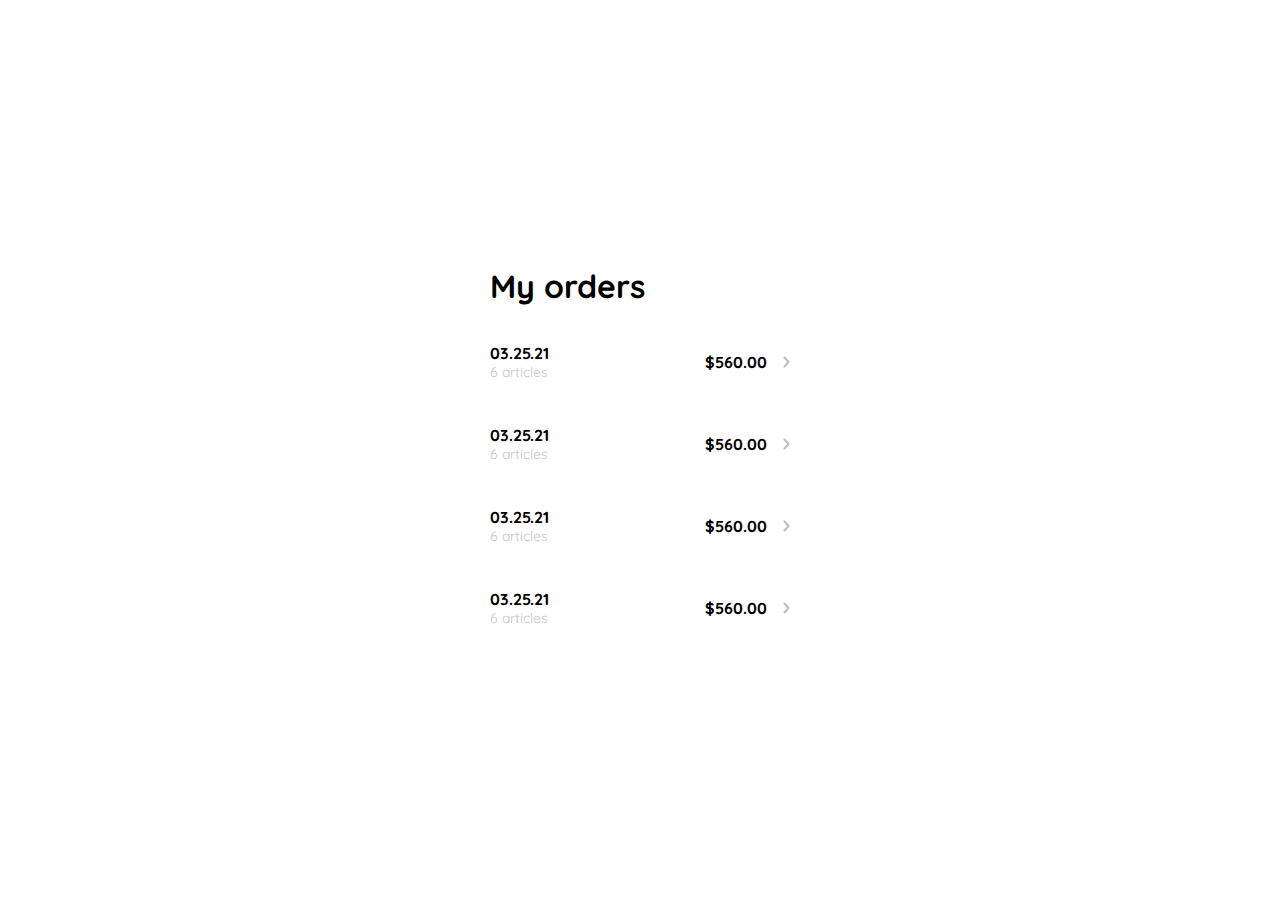
<file: 10_My_Orders.html>
<!DOCTYPE html>
<html lang="en">
<head>
    <meta charset="UTF-8">
    <meta http-equiv="X-UA-Compatible" content="IE=edge">
    <meta name="viewport" content="width=device-width, initial-scale=1.0">
    <link rel="preconnect" href="https://fonts.googleapis.com">
    <link rel="preconnect" href="https://fonts.gstatic.com" crossorigin>
    <link href="https://fonts.googleapis.com/css2?family=Quicksand:wght@300;500;700&display=swap" rel="stylesheet">
    <title>Document</title>
<style>
    :root {
            --white: #ffffff;
            --black: #000000;
            --very-lite-pink: #c7c7c7;
            --text-input-field: #f7f7f7;
            --hospital-green: #acd9b2;
            --sm: 14px;
            --md: 16px;
            --lg: 18px;  
        }
        body {
            margin: 0;
            font-family: 'Quicksand', sans-serif;
        }
        .title {
            font-size: var(--lg);
            margin-bottom: 40px;
        }
        .my-order {
            width: 100%;
            height: 100vh;
            display: grid;
            place-items: center;
        }
        .my-order-container {
            display: grid;
            grid-template-rows: auto 1fr auto;
            width: 300px;
        }
        .my-order-content {
            display: flex;
            flex-direction: column;   
        }
        .order {
            display: grid;
            grid-template-columns: auto 1fr auto;
            gap: 16px;
            align-items: center;
            margin-bottom: 12px;
        }
        .order p:nth-child(1) {
            display: flex;
            flex-direction: column;
        }
        
        .order p span:nth-child(1) {
            font-size: var(--md);
            font-weight: bold;
        }
        .order p span:nth-child(2) {
            font-size: var(--sm);
            color: var(--very-lite-pink);
        }
        .order p:nth-child(2) {
            text-align: end;
            font-weight: bold;
        }
</style>
</head>
<body>
    <div class="my-order">
        <div class="my-order-container">
            <h1 class="tilte">My orders</h1>
            <div class="my-order-content">
                <div class="order">
                    <p>
                        <span>03.25.21</span>
                        <span>6 articles</span>
                    </p>
                    <p>$560.00</p>
                    <img src="/icons/flechita.svg" alt="arrow">
                </div>
                <div class="order">
                    <p>
                        <span>03.25.21</span>
                        <span>6 articles</span>
                    </p>
                    <p>$560.00</p>
                    <img src="/icons/flechita.svg" alt="arrow">
                </div>
                <div class="order">
                    <p>
                        <span>03.25.21</span>
                        <span>6 articles</span>
                    </p>
                    <p>$560.00</p>
                    <img src="/icons/flechita.svg" alt="arrow">
                </div>
                <div class="order">
                    <p>
                        <span>03.25.21</span>
                        <span>6 articles</span>
                    </p>
                    <p>$560.00</p>
                    <img src="/icons/flechita.svg" alt="arrow">
                </div>
            </div>
        </div>
        
        
    </div>
</body>
</html>
</file>
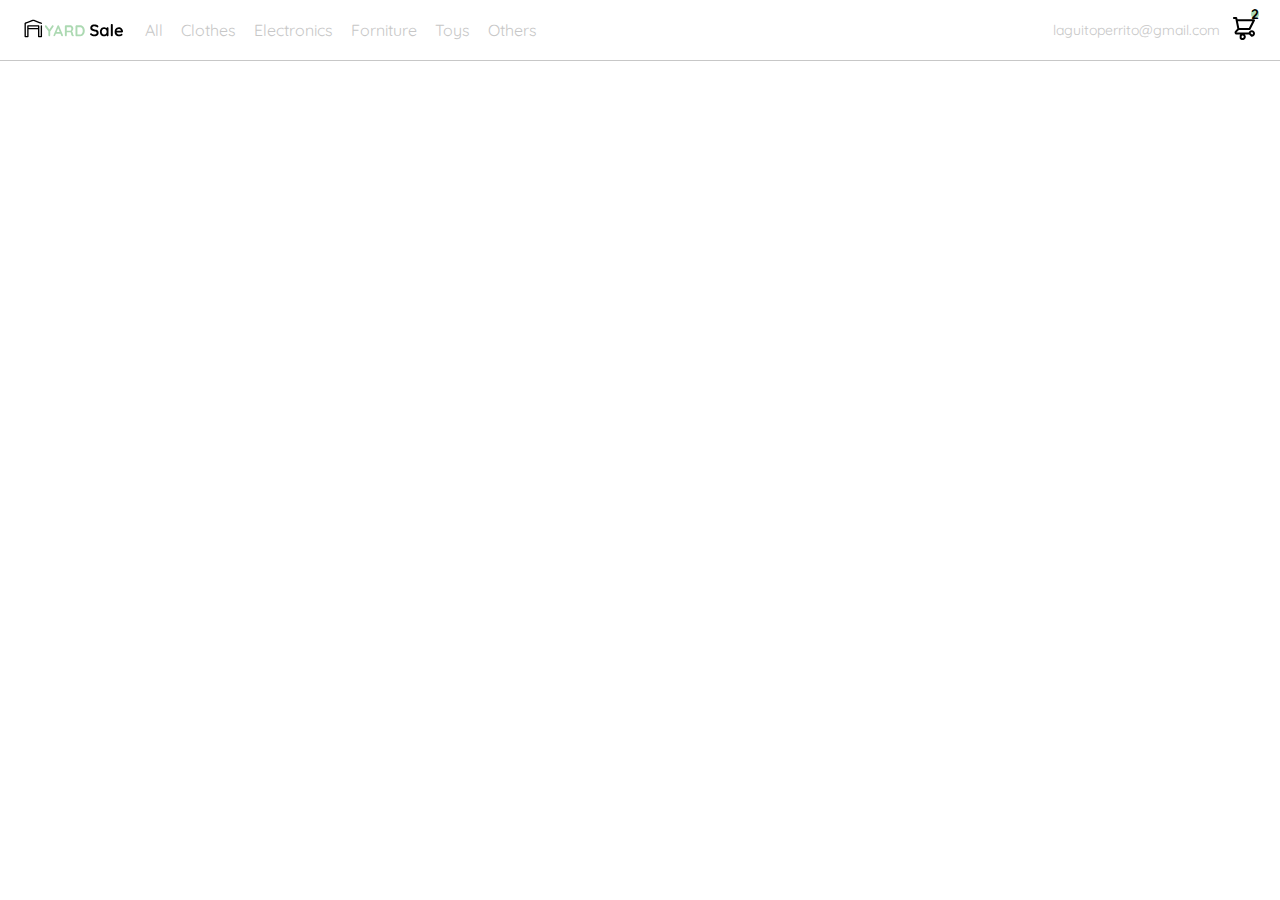
<file: 11_Navbar.html>
<!DOCTYPE html>
<html lang="en">
<head>
    <meta charset="UTF-8">
    <meta http-equiv="X-UA-Compatible" content="IE=edge">
    <meta name="viewport" content="width=device-width, initial-scale=1.0">
    <link rel="preconnect" href="https://fonts.googleapis.com">
    <link rel="preconnect" href="https://fonts.gstatic.com" crossorigin>
    <link href="https://fonts.googleapis.com/css2?family=Quicksand:wght@300;500;700&display=swap" rel="stylesheet">

    <title>Document</title>
    <style>
        :root {
            --white: #ffffff;
            --black: #000000;
            --very-lite-pink: #c7c7c7;
            --text-input-field: #f7f7f7;
            --hospital-green: #acd9b2;
            --sm: 14px;
            --md: 16px;
            --lg: 18px;  
        }
        body {
            margin: 0;
            font-family: 'Quicksand', sans-serif;
        }
        nav {
            display: flex;
            justify-content: space-between;
            padding: 0 24px;
            border-bottom: 1px solid var(--very-lite-pink);
        }
        .menu {
            display: none;
        }
        .logo {
            width: 100px;
        }
        .navbar-left ul, 
        .navbar-right ul {
            list-style: none;
            padding: 0;
            margin: 0px;
            display: flex;
            align-items: center;
            height: 60px;
        }
        .navbar-left {
            display: flex;   
        }
        .navbar-left ul {
            margin-left: 12px;
        }
        .navbar-left ul li a, 
        .navbar-right ul li a {
            text-decoration: none;
            color: var(--very-lite-pink);
            border: 1px solid var(--white);
            padding: 8px;
            border-radius: 8px;
        }
        .navbar-left ul li a:hover, 
        .navbar-right ul li a:hover {
            color: var(--hospital-green);
            border: 1px solid var(--hospital-green);
        }
        .navbar-email {
            color: var(--very-lite-pink);
            font-size: var(--sm);
            margin-right: 12px;
        }
        .navbar-shopping-cart {
            position: relative;
        }
        .navbar-shopping-cart div {
            width: 8px;
            height: 8px;
            background-color: var(--hospital-green);
            border-radius: 50%;
            font-size: var(--sm);
            font-weight: bold;
            position: absolute;
            top: -6px;
            right: -3px;
            display: flex;
            justify-content: center;
            align-items: center;
        }
        @media (max-width: 640px) {
            .menu {
                display: block;
            }
            .navbar-left ul {
                display: none;
            }
            .navbar-email {
                display: none;
            }
        }
    </style>
</head>
<body>
    <nav>
        <img src="/icons/icon_menu.svg" alt="icono menu" class="menu">

        <div class="navbar-left">
            <img src="/logos/logo_yard_sale.svg" alt="logo" class="logo">

            <ul>
                <li>
                    <a href="">All</a>
                </li>
                <li>
                    <a href="">Clothes</a>
                </li>
                <li>
                    <a href="">Electronics</a>
                </li>
                <li>
                    <a href="">Forniture</a>
                </li>
                <li>
                    <a href="">Toys</a>
                </li>
                <li>
                    <a href="">Others</a>
                </li>
            </ul>
        </div>

        <div class="navbar-right">
            <ul>
                <li class="navbar-email">laguitoperrito@gmail.com</li>
                <li class="navbar-shopping-cart">
                    <img src="/icons/icon_shopping_cart.svg" alt="carrito de compras">
                    <div>2</div>
                </li>
            </ul>
        </div>
    </nav>
</body>
</html>
</file>
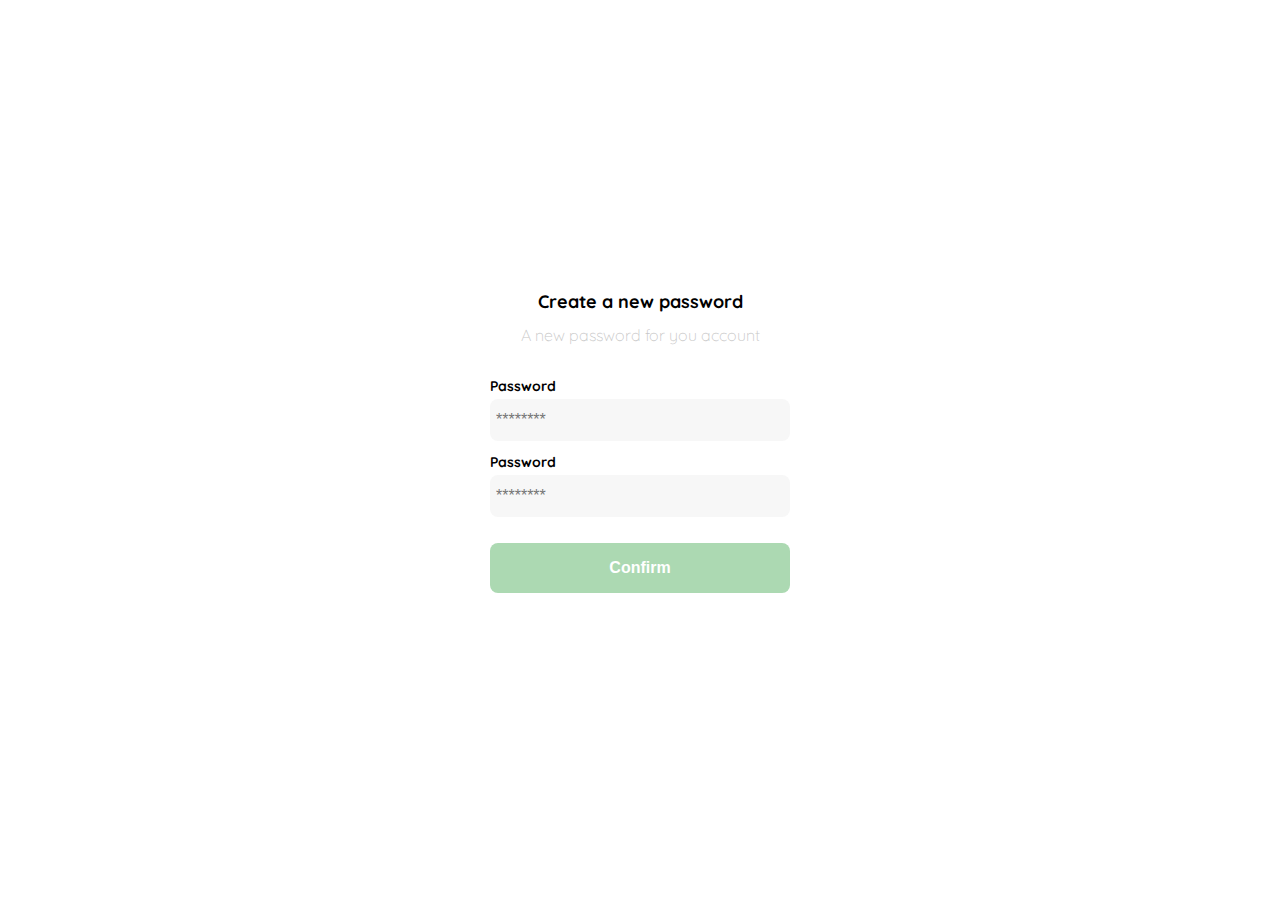
<file: 1_Password.html>
<!DOCTYPE html>
<html lang="en">
<head>
    <meta charset="UTF-8">
    <meta http-equiv="X-UA-Compatible" content="IE=edge">
    <meta name="viewport" content="width=device-width, initial-scale=1.0">
    <link rel="preconnect" href="https://fonts.googleapis.com">
    <link rel="preconnect" href="https://fonts.gstatic.com" crossorigin>
    <link href="https://fonts.googleapis.com/css2?family=Quicksand:wght@300;500;700&display=swap" rel="stylesheet">
    <title>Document</title>
    <style>
        :root {
            --white: #ffffff;
            --black: #000000;
            --very-lite-pink: #c7c7c7;
            --text-input-field: #f7f7f7;
            --hospital-green: #acd9b2;
            --sm: 14px;
            --md: 16px;
            --lg: 18px;  
        }
        body {
            margin: 0;
            font-family: 'Quicksand', sans-serif;
        }
        .login {
            width: 100%;
            height: 100vh;
            display: grid;
            place-items: center;
        }
        .form-container {
            display: grid;
            grid-template-rows: auto 1fr auto;
            width: 300px;
        }
        .logo {
            width: 150px;
            margin-bottom: 48px;
            justify-self: center;
            display: none;
        }
        .title {
            font-size: var(--lg) ;
            margin-bottom: 12px;
            text-align: center;
        }
        .subtitle {
            color: var(--very-lite-pink);
            font-size: var(--md);
            font-weight: 300;
            margin-top: 0;
            margin-bottom: 32px;
            text-align: center;
        }
        .form {
            display: flex;
            flex-direction: column;

        }
        .label {
            font-size: var(--sm);
            font-weight: bold;
            margin-bottom: 4px;
        }
        .input {
            background-color: var(--text-input-field);
            border: none;
            border-radius: 8px;
            height: 30px;
            font-size: var(--md);
            padding: 6px;
            margin-bottom: 12px;
        }
        .primary-button {
            background-color: var(--hospital-green);
            border-radius: 8px;
            border: none;
            color: var(--white);
            width: 100%;
            cursor: pointer;
            font-size: var(--md);
            font-weight: bold;
            height: 50px;
        }
        .login-button {
            margin-top: 14px;
            margin-bottom: 30px;
        }
        @media (max-width: 640px) {
            .logo {
                display: block;
            }
        }
    </style>
</head>
<body>
    <div class="login">
        <div class="form-container">
            <img src="/logos/logo_yard_sale.svg" alt="logo" class="logo">

            <h1 class="title">Create a new password</h1>
            <p class="subtitle">A new password for you account</p>

            <form action="" class="form">
                <label for="password" class="label">Password</label>
                <input type="password" id="password" placeholder="********" class="input input-password">

                <label for="new-pasword" class="label">Password</label>
                <input type="new-password" id="password" placeholder="********" class="input input-password">

                <input type="submit" value="Confirm" class="primary-button login-button">
            </form>

        </div>
    </div>
</body>
</html>
</file>
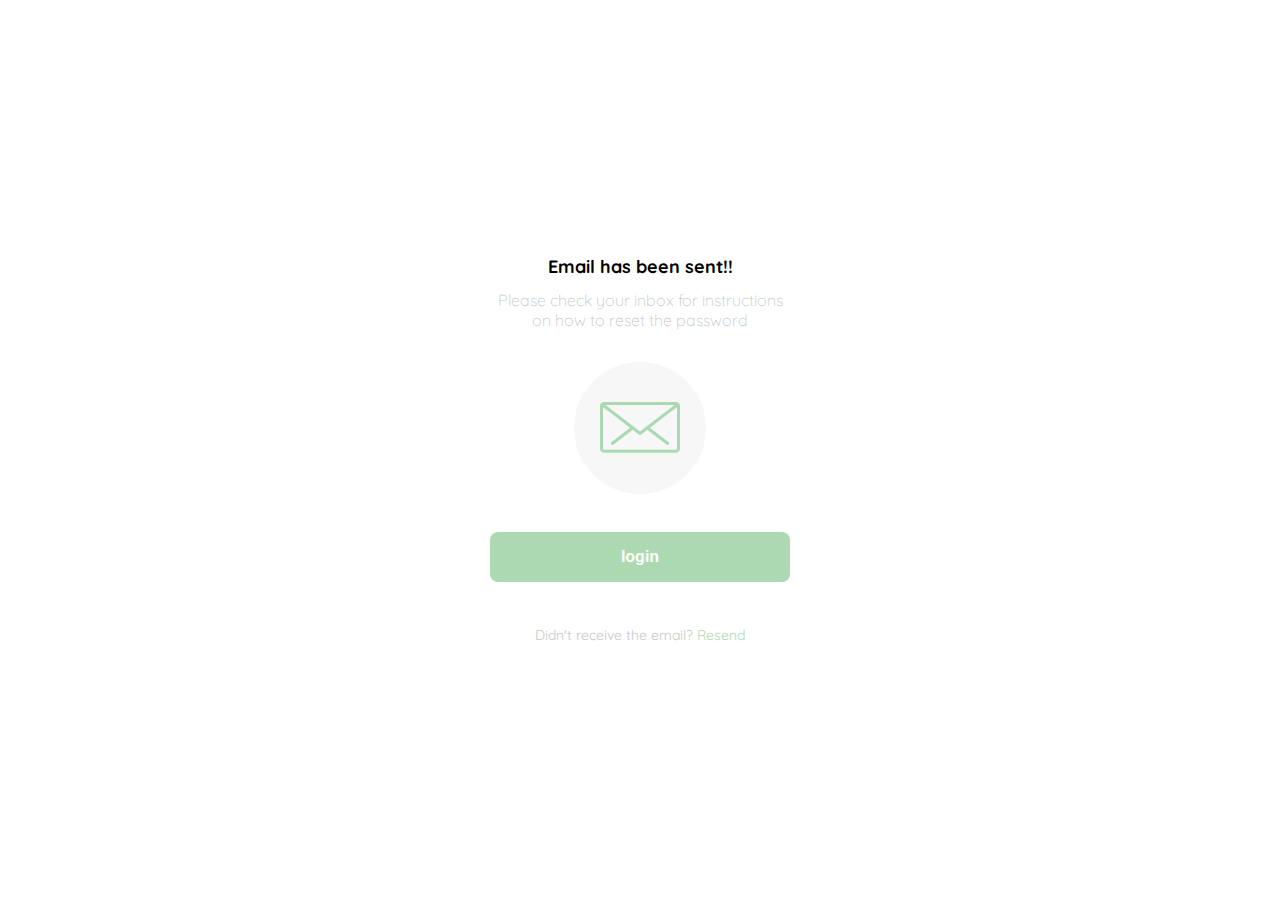
<file: 2_Email.html>
<!DOCTYPE html>
<html lang="en">
<head>
    <meta charset="UTF-8">
    <meta http-equiv="X-UA-Compatible" content="IE=edge">
    <meta name="viewport" content="width=device-width, initial-scale=1.0">
    <link rel="preconnect" href="https://fonts.googleapis.com">
    <link rel="preconnect" href="https://fonts.gstatic.com" crossorigin>
    <link href="https://fonts.googleapis.com/css2?family=Quicksand:wght@300;500;700&display=swap" rel="stylesheet">
    <title>Document</title>
    <style>
        :root {
            --white: #ffffff;
            --black: #000000;
            --very-lite-pink: #c7c7c7;
            --text-input-field: #f7f7f7;
            --hospital-green: #acd9b2;
            --sm: 14px;
            --md: 16px;
            --lg: 18px;  
        }
        body {
            margin: 0;
            font-family: 'Quicksand', sans-serif;
        }
        .login {
            width: 100%;
            height: 100vh;
            display: grid;
            place-items: center;
        }
        .form-container {
            display: grid;
            grid-template-rows: auto 1fr auto;
            width: 300px;
            justify-items: center;
        }
        .logo {
            width: 150px;
            margin-bottom: 48px;
            justify-self: center;
            display: none;
        }
        .title {
            font-size: var(--lg) ;
            margin-bottom: 12px;
            text-align: center;
        }
        .subtitle {
            color: var(--very-lite-pink);
            font-size: var(--md);
            font-weight: 300;
            margin-top: 0;
            margin-bottom: 32px;
            text-align: center;
        }
        .email-image {
            width: 132px;
            height: 132px;
            border-radius: 50%;
            background-color: var(--text-input-field);
            display: flex;
            justify-content: center;
            align-items: center;
            margin-bottom: 24px;
        }
        .email-image  img {
            width: 80px;
        }
        .resend {
            font-size: var(--sm);
        }
        .resend span {
            color: var(--very-lite-pink);
        }
        .resend a {
            color: var(--hospital-green);
            text-decoration: none;
        }
        .form {
            display: flex;
            flex-direction: column;

        }
        .primary-button {
            background-color: var(--hospital-green);
            border-radius: 8px;
            border: none;
            color: var(--white);
            width: 100%;
            cursor: pointer;
            font-size: var(--md);
            font-weight: bold;
            height: 50px;
        }
        .login-button {
            margin-top: 14px;
            margin-bottom: 30px;
        }
        @media (max-width: 640px) {
            .logo {
                display: block;
            }
        }
    </style>
</head>
<body>
    <div class="login">
        <div class="form-container">
            <img src="/logos/logo_yard_sale.svg" alt="logo" class="logo">

            <h1 class="title">Email has been sent!!</h1>
            <p class="subtitle">Please check your inbox for instructions on how to reset the password</p>

            <div class="email-image">
                <img src="/icons/email.svg" alt="email">
            </div>
            <button class="primary-button login-button">login</button>

            <p class="resend">
                <span>Didn't receive the email?</span>
                <a href="/">Resend</a>
            </p>
        </div>
    </div>
</body>
</html>
</file>
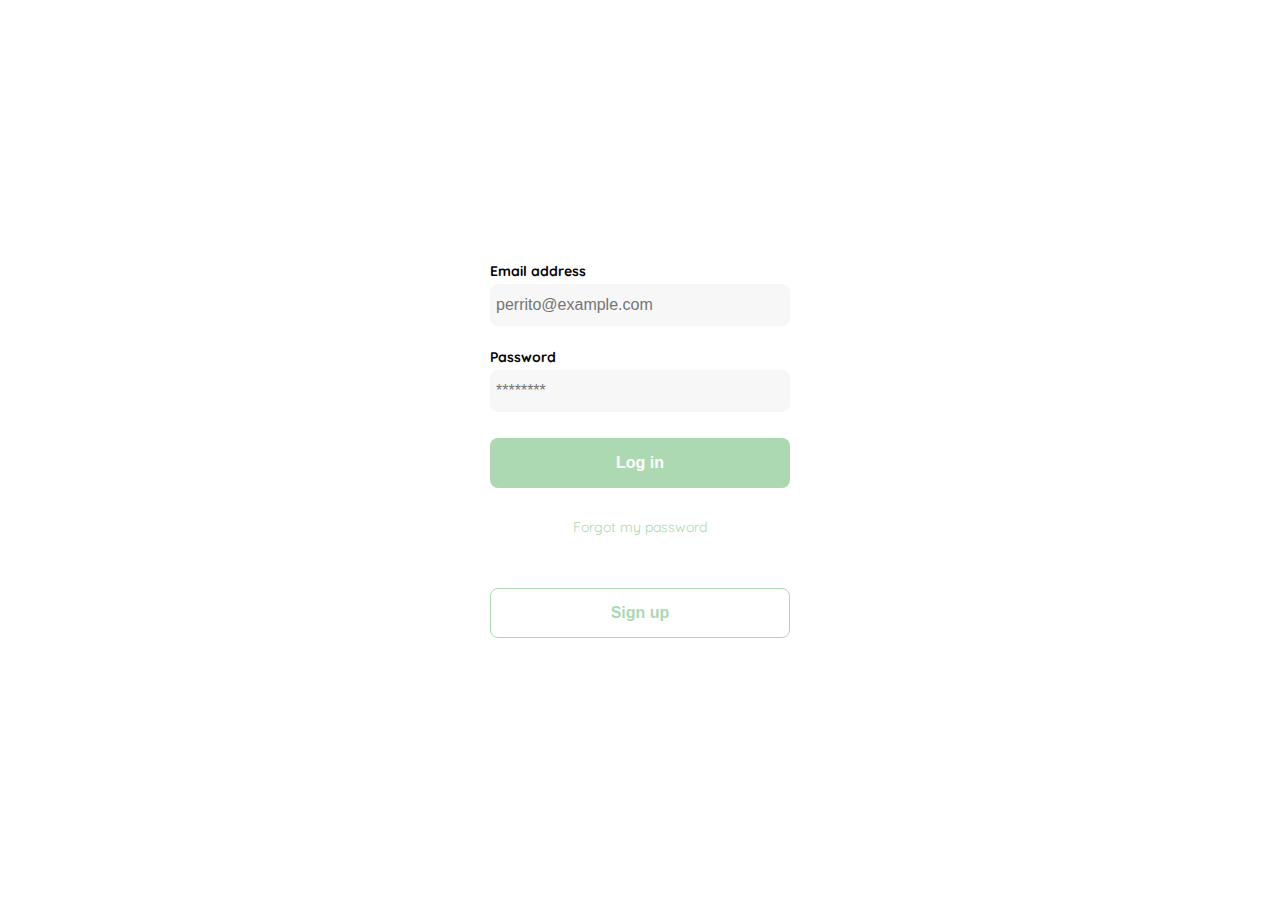
<file: 3_Login.html>
<!DOCTYPE html>
<html lang="en">
<head>
    <meta charset="UTF-8">
    <meta http-equiv="X-UA-Compatible" content="IE=edge">
    <meta name="viewport" content="width=device-width, initial-scale=1.0">
    <link rel="preconnect" href="https://fonts.googleapis.com">
    <link rel="preconnect" href="https://fonts.gstatic.com" crossorigin>
    <link href="https://fonts.googleapis.com/css2?family=Quicksand:wght@300;500;700&display=swap" rel="stylesheet">
    <title>Document</title>
    <style>
        :root {
            --white: #ffffff;
            --black: #000000;
            --very-lite-pink: #c7c7c7;
            --text-input-field: #f7f7f7;
            --hospital-green: #acd9b2;
            --sm: 14px;
            --md: 16px;
            --lg: 18px;  
        }
        body {
            margin: 0;
            font-family: 'Quicksand', sans-serif;
        }
        .login {
            width: 100%;
            height: 100vh;
            display: grid;
            place-items: center;
        }
        .form-container {
            display: grid;
            grid-template-rows: auto 1fr auto;
            width: 300px;
        }
        .logo {
            width: 150px;
            margin-bottom: 48px;
            justify-self: center;
            display: none;
        }
        .form {
            display: flex;
            flex-direction: column;

        }
        .form a {
            color: var(--hospital-green);
            font-size: var(--sm);
            text-align: center;
            text-decoration: none;
            margin-bottom: 52px;
        }
        .label {
            font-size: var(--sm);
            font-weight: bold;
            margin-bottom: 4px;
        }
        .input {
            background-color: var(--text-input-field);
            border: none;
            border-radius: 8px;
            height: 30px;
            font-size: var(--md);
            padding: 6px;
            margin-bottom: 12px;
        }
        .input-email {
            margin-bottom: 22px;
            
        }
        .primary-button {
            background-color: var(--hospital-green);
            border-radius: 8px;
            border: none;
            color: var(--white);
            width: 100%;
            cursor: pointer;
            font-size: var(--md);
            font-weight: bold;
            height: 50px;
        }
        .secondary-button {
            background-color: var(--white);
            border-radius: 8px;
            border: 1px solid var(--hospital-green);
            color: var(--hospital-green);
            width: 100%;
            cursor: pointer;
            font-size: var(--md);
            font-weight: bold;
            height: 50px;
        }
        .login-button {
            margin-top: 14px;
            margin-bottom: 30px;
        }
        @media (max-width: 640px) {
            .logo {
                display: block;
            }
            .secondary-button {
                margin-top: 100px;
            }
        }
    </style>
</head>
<body>
    <div class="login">
        <div class="form-container">
            <img src="/logos/logo_yard_sale.svg" alt="logo" class="logo">

            <form action="" class="form">
                <label for="password" class="label">Email address</label>
                <input type="text" id="email" placeholder="perrito@example.com" class="input input-email">

                <label for="pasword" class="label">Password</label>
                <input type="password" id="password" placeholder="********" class="input input-password">

                <input type="submit" value="Log in" class="primary-button login-button">
                <a href="">Forgot my password</a>
            </form>

            <button class="secondary-button sign-button">Sign up</button>

        </div>
    </div>
</body>
</html>
</file>
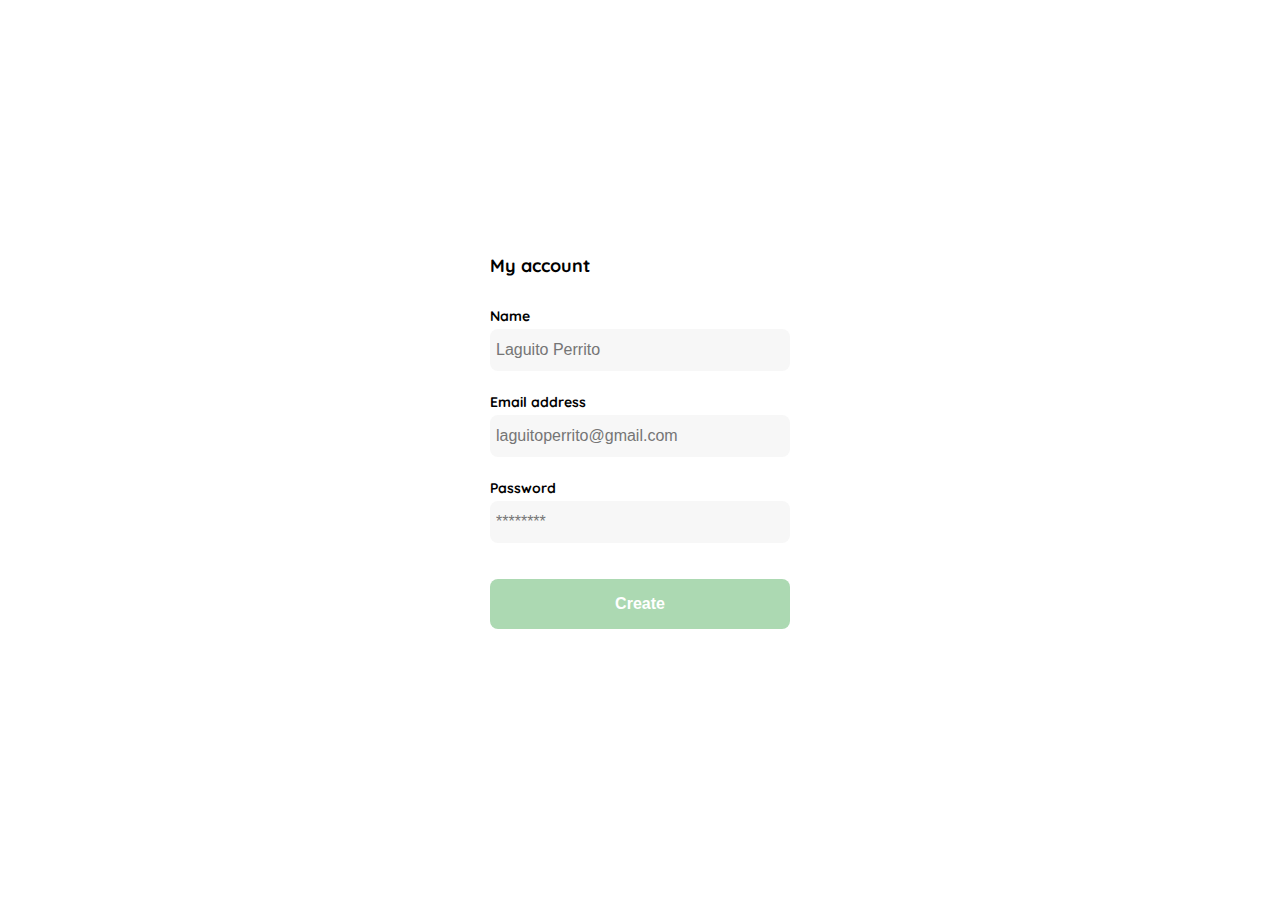
<file: 4_CreateAccount.html>
<!DOCTYPE html>
<html lang="en">
<head>
    <meta charset="UTF-8">
    <meta http-equiv="X-UA-Compatible" content="IE=edge">
    <meta name="viewport" content="width=device-width, initial-scale=1.0">
    <link rel="preconnect" href="https://fonts.googleapis.com">
    <link rel="preconnect" href="https://fonts.gstatic.com" crossorigin>
    <link href="https://fonts.googleapis.com/css2?family=Quicksand:wght@300;500;700&display=swap" rel="stylesheet">
    <title>Document</title>
    <style>
        :root {
            --white: #ffffff;
            --black: #000000;
            --very-lite-pink: #c7c7c7;
            --text-input-field: #f7f7f7;
            --hospital-green: #acd9b2;
            --sm: 14px;
            --md: 16px;
            --lg: 18px;  
        }
        body {
            margin: 0;
            font-family: 'Quicksand', sans-serif;
        }
        .login {
            width: 100%;
            height: 100vh;
            display: grid;
            place-items: center;
        }
        .form-container {
            display: grid;
            grid-template-rows: auto 1fr auto;
            width: 300px;
        }
        .logo {
            width: 150px;
            margin-bottom: 48px;
            justify-self: center;
            display: none;
        }
        .title {
            font-size: var(--lg) ;
            margin-bottom: 30px;
            text-align: start;
        }
        .form {
            display: flex;
            flex-direction: column;

        }
        .label {
            font-size: var(--sm);
            font-weight: bold;
            margin-bottom: 4px;
        }
        .input {
            background-color: var(--text-input-field);
            border: none;
            border-radius: 8px;
            height: 30px;
            font-size: var(--md);
            padding: 6px;
            margin-bottom: 12px;
        }

        .input-name,
        .input-email,
        .input-password {
            margin-bottom: 22px;
        }

        .primary-button {
            background-color: var(--hospital-green);
            border-radius: 8px;
            border: none;
            color: var(--white);
            width: 100%;
            cursor: pointer;
            font-size: var(--md);
            font-weight: bold;
            height: 50px;
        }
        .login-button {
            margin-top: 14px;
            margin-bottom: 30px;
        }
        @media (max-width: 640px) {
            .logo {
                display: block;
            }
            .primary-button {
                margin-top: 170px;
            }
        }
    </style>
</head>
<body>
    <div class="login">
        <div class="form-container">
            <h1 class="title">My account</h1>

            <form action="" class="form">
                <label for="name" class="label">Name</label>
                <input type="text" id="name" placeholder="Laguito Perrito" class="input input-name">

                <label for="email" class="label">Email address</label>
                <input type="email" id="email" placeholder="laguitoperrito@gmail.com" class="input input-email">

                <label for="password" class="label">Password</label>
                <input type="password" id="password" placeholder="********" class="input input-password">

                <input type="submit" value="Create" class="primary-button login-button">
            </form>

        </div>
    </div>
</body>
</html>
</file>
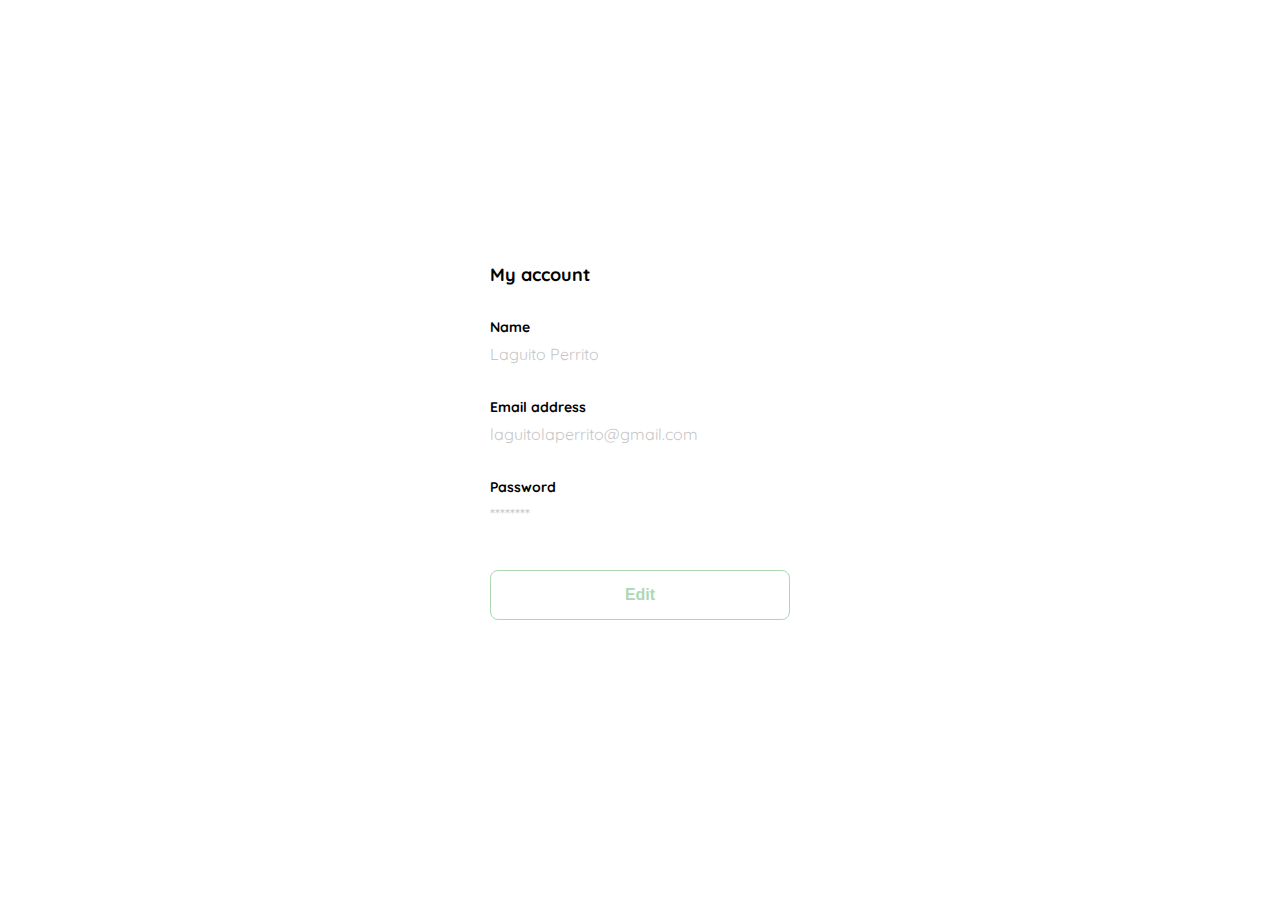
<file: 5_EditAccount.html>
<!DOCTYPE html>
<html lang="en">
<head>
    <meta charset="UTF-8">
    <meta http-equiv="X-UA-Compatible" content="IE=edge">
    <meta name="viewport" content="width=device-width, initial-scale=1.0">
    <link rel="preconnect" href="https://fonts.googleapis.com">
    <link rel="preconnect" href="https://fonts.gstatic.com" crossorigin>
    <link href="https://fonts.googleapis.com/css2?family=Quicksand:wght@300;500;700&display=swap" rel="stylesheet">
    <title>Document</title>
    <style>
        :root {
            --white: #ffffff;
            --black: #000000;
            --very-lite-pink: #c7c7c7;
            --text-input-field: #f7f7f7;
            --hospital-green: #acd9b2;
            --sm: 14px;
            --md: 16px;
            --lg: 18px;  
        }
        body {
            margin: 0;
            font-family: 'Quicksand', sans-serif;
        }
        .login {
            width: 100%;
            height: 100vh;
            display: grid;
            place-items: center;
        }
        .form-container {
            display: grid;
            grid-template-rows: auto 1fr auto;
            width: 300px;
        }
        .logo {
            width: 150px;
            margin-bottom: 48px;
            justify-self: center;
            display: none;
        }
        .title {
            font-size: var(--lg) ;
            margin-bottom: 30px;
            text-align: start;
        }
        .form {
            display: flex;
            flex-direction: column;

        }
        .label {
            font-size: var(--sm);
            font-weight: bold;
            margin-bottom: 4px;
        }
        .value {
            color: var(--very-lite-pink);
            font-size: var(--md);
            margin: 8px 0 32px;
        }
        .primary-button {
            background-color: var(--white);
            border-radius: 8px;
            border: 1px solid var(--hospital-green);
            color: var(--hospital-green);
            width: 100%;
            cursor: pointer;
            font-size: var(--md);
            font-weight: bold;
            height: 50px;
        }
        .login-button {
            margin-top: 14px;
            margin-bottom: 30px;
        }
        @media (max-width: 640px) {
            .logo {
                display: block;
            }
            .primary-button {
                margin-top: 170px;
            }
        }
    </style>
</head>
<body>
    <div class="login">
        <div class="form-container">
            <h1 class="title">My account</h1>

            <form action="" class="form">
                <div>
                    <label for="name" class="label">Name</label>
                    <p class="value">Laguito Perrito</p>

                    <label for="email" class="label">Email address</label>
                    <p class="value">laguitolaperrito@gmail.com</p>

                    <label for="password" class="label">Password</label>
                    <p class="value">********</p>
                </div>

                <input type="submit" value="Edit" class="primary-button login-button">
            </form>

        </div>
    </div>
</body>
</html>
</file>
